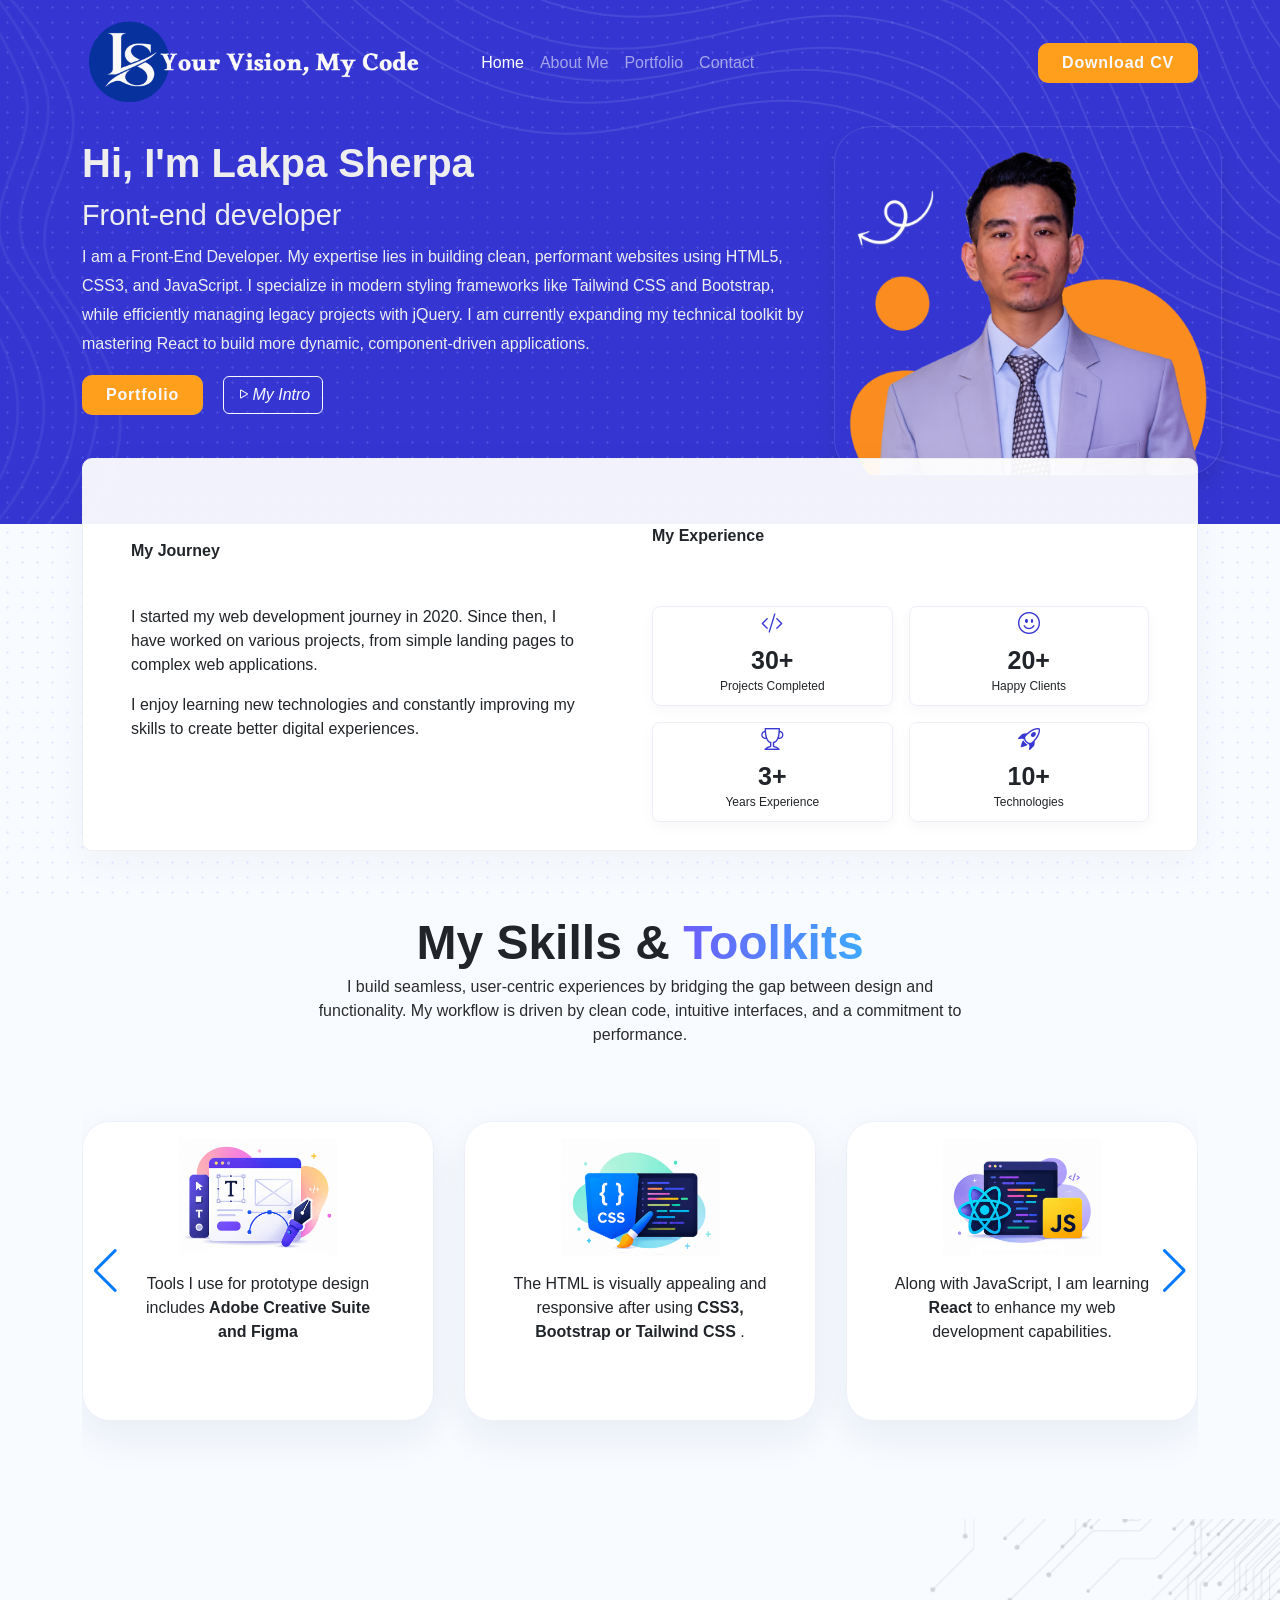
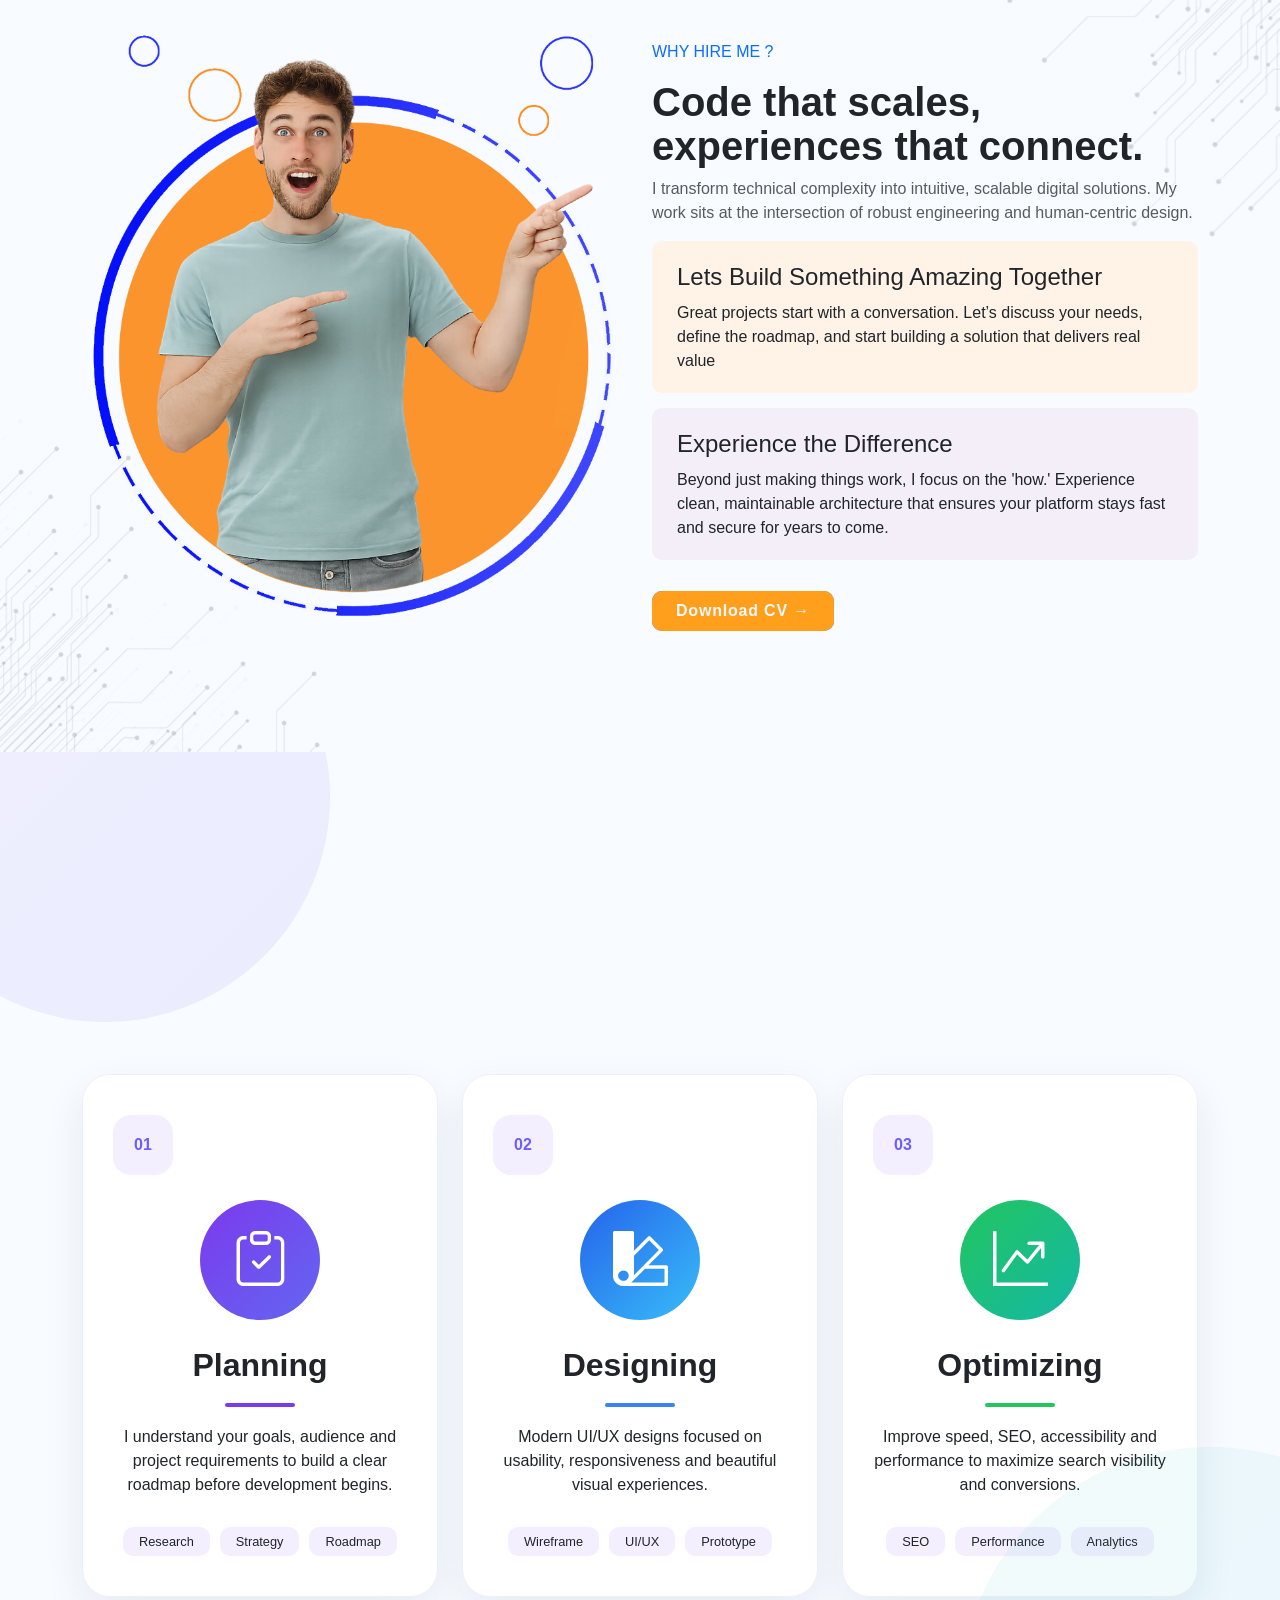
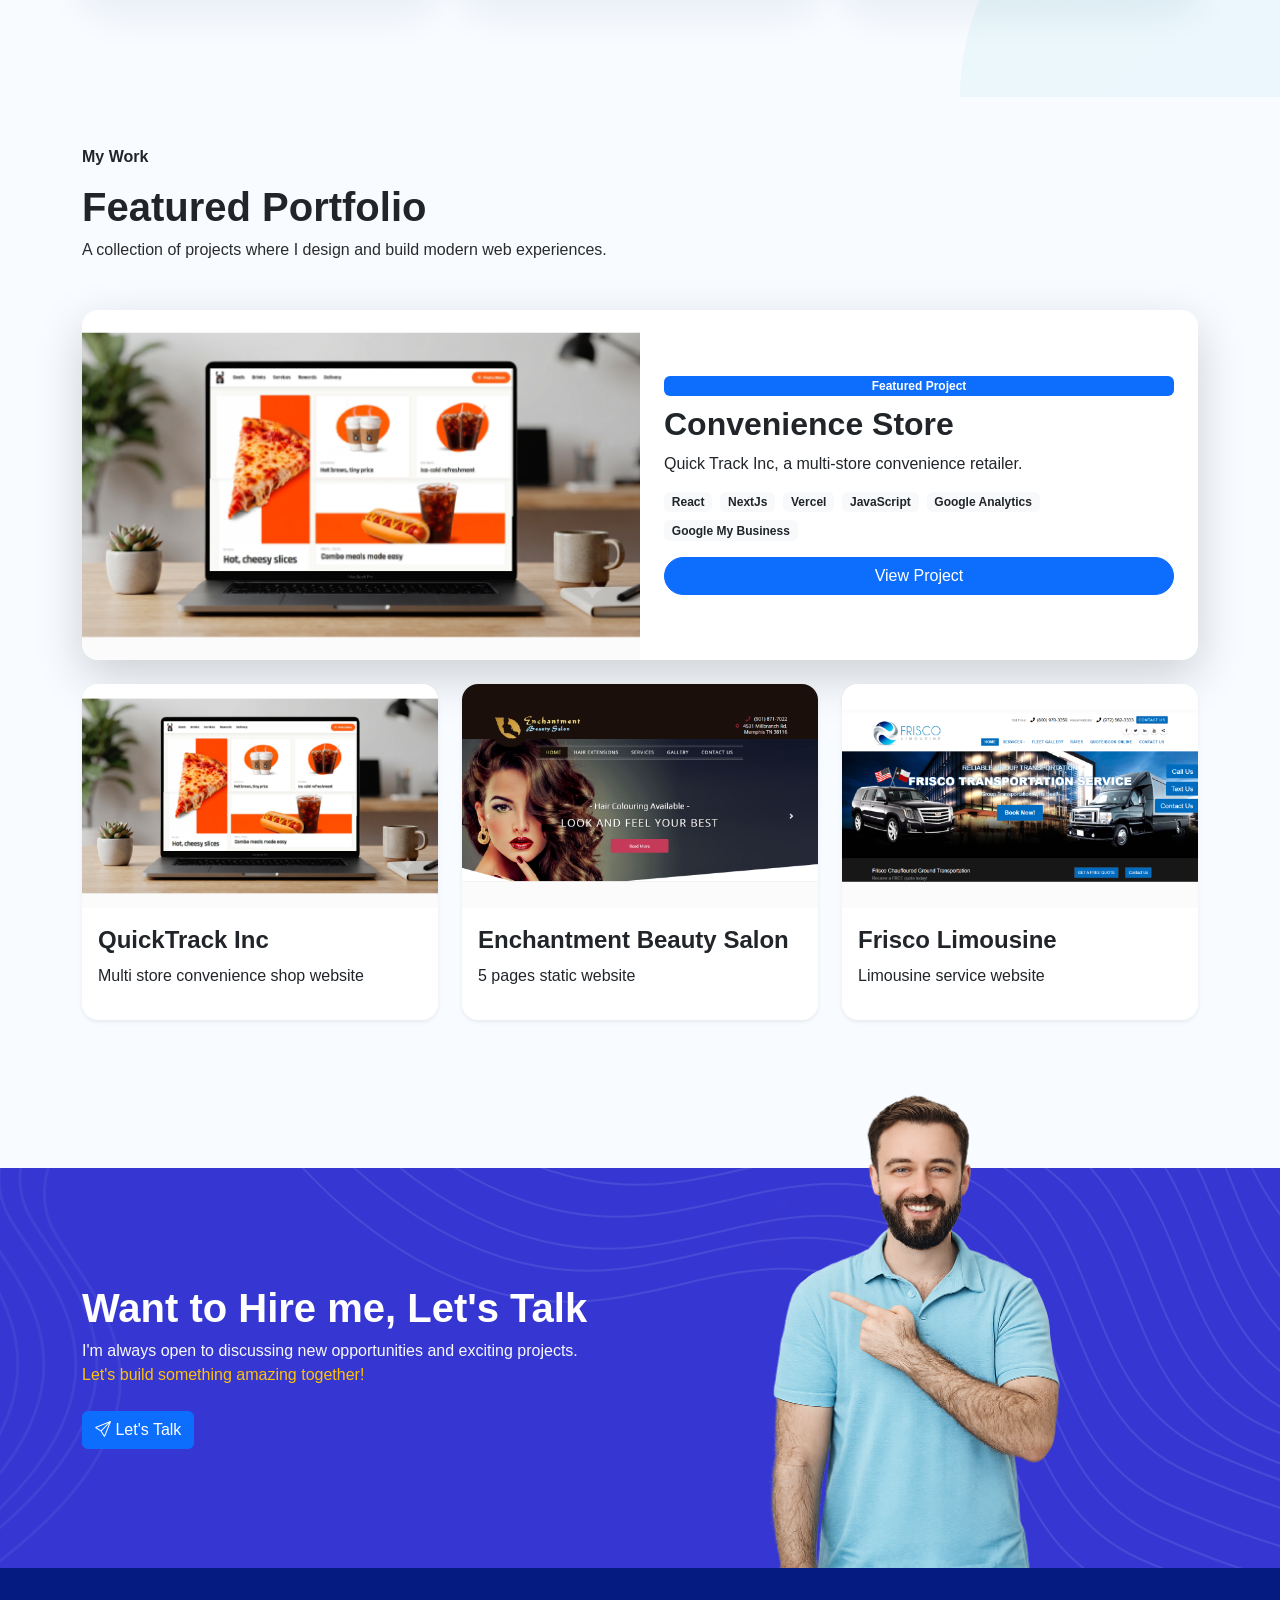
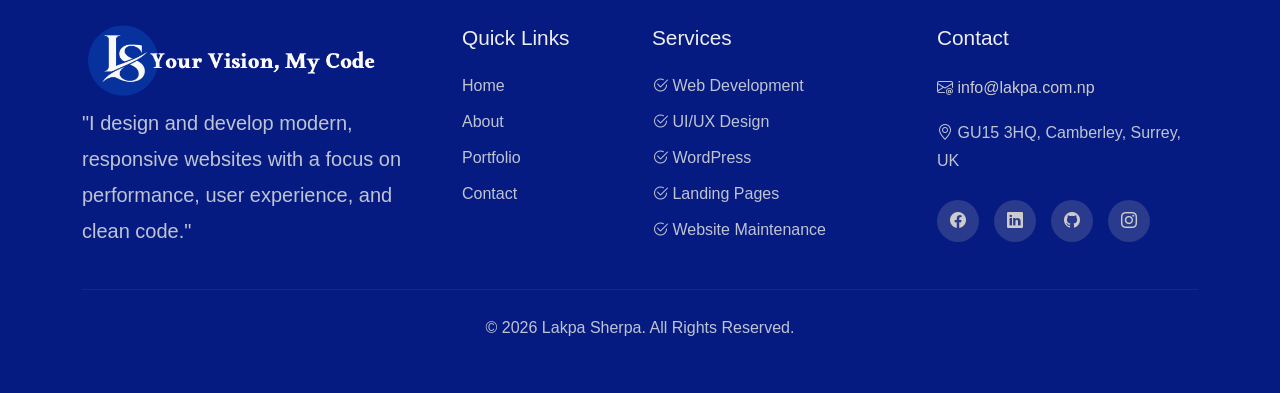
<file: index.html>
<!doctype html>
<html lang="en">

<head>
  <meta charset="utf-8">
  <meta name="viewport" content="width=device-width, initial-scale=1">
  <title>Lakpa Sherpa | Home page</title>
  <meta name="description"
    content="Lakpa Sherpa, a Full Stack Developer specializing in React, Node.js, and modern web applications. View projects, skills, and contact information.">
  <meta name="keywords"
    content="Lakpa Sherpa, portfolio, web developer, front-end developer, React, JavaScript, wordpress, UI/UX design">
  <meta name="author" content="Lakpa Sherpa">
  <meta name="robots" content="index, follow">
  <link rel="canonical" href="https://lakpa.com.np/">

  <!-- Open Graph -->
  <meta property="og:type" content="website">
  <meta property="og:title" content="Lakpa Sherpa | Full Stack Developer">
  <meta property="og:description" content="Explore my portfolio, projects, and technical skills.">
  <meta property="og:image" content="https://lakpa.com.np/preview.png">
  <meta property="og:url" content="https://lakpa.com.np">

  <!-- Twitter -->
  <meta name="twitter:card" content="summary_large_image">
  <meta name="twitter:title" content="Lakpa Sherpa | Full Stack Developer">
  <meta name="twitter:description" content="Explore my portfolio and projects.">
  <meta name="twitter:image" content="https://lakpa.com.np/preview.png">

  <!-- Favicons -->
  <link rel="apple-touch-icon" sizes="180x180" href="assets/images/favicons/apple-touch-icon.png">
  <link rel="icon" type="image/png" sizes="32x32" href="assets/images/favicons/favicon-32x32.png">
  <link rel="icon" type="image/png" sizes="16x16" href="assets/images/favicons/favicon-16x16.png">
  <link rel="manifest" href="assets/images/favicons/site.webmanifest">

  <link href="assets/bootstrap-5.3.8/css/bootstrap.min.css" rel="stylesheet">
  <!-- Bootstrap Icons CDN -->
  <link rel="stylesheet" href="https://cdn.jsdelivr.net/npm/bootstrap-icons@1.11.1/font/bootstrap-icons.css">
  <!-- Swiper CDN -->
  <link rel="stylesheet" href="https://cdn.jsdelivr.net/npm/swiper@11/swiper-bundle.min.css">
  <!-- Adding custom CSS file for styling -->
  <link rel="stylesheet" href="assets/css/style.css">






</head>

<body>
  <!-- PRELOADER -->
  <div id="preloader">
    <div class="loader-content">

      <!-- Preloader Image -->
      <img src="assets/images/lakpa-logo.png" alt="Loading..." id="loader-image"
        onerror="this.style.display='none'; document.getElementById('loader-text').style.display='block';">

      <!-- Text fallback -->
      <div id="loader-text">
        <span>Loading</span><span class="dots">...</span>
      </div>

      <!-- Progress indicator -->
      <div class="loader-bar">
        <div class="loader-progress"></div>
      </div>

      <!-- Error message -->
      <div id="loader-error">
        <p>Having trouble loading the website.</p>
        <button onclick="location.reload()">Try Again</button>
      </div>

    </div>
  </div>

  <!-- preloader code ends here -->

  <!-- Scroll to top button  -->
   <button id="backToTop" aria-label="Back to top"> ↑ </button>

  <!-- Header Section -->
  <header>
    <!-- Grid texture -->
    <div class="grid-dots dots-left"></div>
    <div class="grid-dots dots-right"></div>
    <div class="hero-texture">
      <div class="position-absolute top-0 end-0">
        <img src="assets/images/textures/hero_right_top_curveline.png" class="img-texture" alt="Background Image">
      </div>
      <div class="position-absolute left-0">
        <img src="assets/images/textures/left_bottom_curveline.png" class="img-texture" alt="Background Image">
      </div>
    </div>

    <!-- Adding bootstrap Navbar -->
    <nav class="container navbar navbar-expand-lg navbar-dark" id="nav">
      <div class="container-fluid">
        <a class="navbar-brand" href="#">
          <img src="assets/images/lakpa-logo.png" alt="Lakpa Sherpa Logo" class="logo">
        </a>
        <button class="navbar-toggler" type="button" data-bs-toggle="collapse" data-bs-target="#navbarSupportedContent"
          aria-controls="navbarSupportedContent" aria-expanded="false" aria-label="Toggle navigation">
          <span class="navbar-toggler-icon"></span>
        </button>
        <div class="collapse navbar-collapse" id="navbarSupportedContent">
          <ul class="navbar-nav me-auto mb-2 mb-lg-0">
            <li class="nav-item">
              <a class="nav-link active" aria-current="page" href="#">Home</a>
            </li>
            <li class="nav-item">
              <a class="nav-link" href="#about">About Me</a>
            </li>
            <li class="nav-item">
              <a class="nav-link" href="#portfolio">Portfolio</a>
            </li>
            <li class="nav-item">
              <a class="nav-link" href="#contact">Contact</a>
            </li>
          </ul>
          <span class="d-flex">
            <button class="btn btn-custom" 
            data-bs-toggle="modal" 
            data-bs-target="#cvModal">
            <span>Download CV</span></button>
          </span>
        </div>
      </div>
    </nav>

    <!-- CV Modal -->
<div
  class="modal fade"
  id="cvModal"
  tabindex="-1"
  aria-labelledby="cvModalLabel"
  aria-hidden="true"
>
  <div class="modal-dialog modal-dialog-centered">
    <div class="modal-content">

      <div class="modal-header">
        <h5 class="modal-title" id="cvModalLabel">
          Download My CV
        </h5>

        <button
          type="button"
          class="btn-close"
          data-bs-dismiss="modal"
          aria-label="Close"
        ></button>
      </div>

      <div class="modal-body text-center">
        <p>
          To request a CV please send me an email.
        </p>

        <a
          href="mailto:lakpa243@gmail.com"
          class="btn btn-primary"
        >
          <i class="bi bi-envelope"></i>
          Request CV
        </a>
      </div>

    </div>
  </div>
</div>

<!-- CV Modal code ends here -->

    <!-- Hero section Bio Banner -->

    <div class="container hero-section pb-5">
      <div class="row align-items-center g-5">
        <div class="col-md-8 pb-5 order-2 order-lg-1 reveal">
          <h1 class="display-4 fw-bold lakpa-intro">Hi, I'm Lakpa Sherpa <br><span> Front-end
              developer</span> </h1>
          <p class="lead lakpa-bio">I am a Front-End Developer. My expertise lies in building clean, performant websites
            using
            HTML5, CSS3, and JavaScript. I specialize in modern styling frameworks like Tailwind CSS and Bootstrap,
            while efficiently managing legacy projects with jQuery. I am currently expanding my technical toolkit by
            mastering React to build more dynamic, component-driven applications. </p>
          <a href="#portfolio" class="btn btn-custom btn-md"><span>Portfolio</span></a>
          <a href="#" class="btn btn-outline-light btn-md ms-3 ms-md-3">
            <i class="bi bi-play" 
            data-bs-toggle="modal"
            data-bs-target="#videoModal" >My Intro</i> </a>
        </div>
        <div class="col-md-4 text-center pb-5 lakpa-image clearfix order-1 order-lg-2 reveal delay-1">
          <img src="assets/images/lakpa.png" class="img-fluid float-end"
            alt="Lakpa Sherpa, London based Front-end Developer">
        </div>
      </div>
    </div>
  </header>

  <!-- Intro Video Modal -->
<div
  class="modal fade"
  id="videoModal"
  tabindex="-1"
  aria-labelledby="videoModalLabel"
  aria-hidden="true"
>
  <div class="modal-dialog modal-lg modal-dialog-centered">
    <div class="modal-content">
      
      <div class="modal-header">
        <h5 class="modal-title" id="videoModalLabel">Coming soon ...</h5>
        <button
          type="button"
          class="btn-close"
          data-bs-dismiss="modal"
          aria-label="Close"
        ></button>
      </div>

      <div class="modal-body p-0">
        <video id="introVideo" class="w-100" controls>
          <!-- <source src="https://www.youtube.com/watch?v=ZY7IikY6EvE" type="video/mp4"> -->
          Your browser does not support the video tag.
        </video>
      </div>

    </div>
  </div>
</div>

<!-- Intro Video Modal code ends here -->

  <main>
    <!-- About me section -->
    <section class="container overview-section" id="about">
      <div class="overview-panel reveal">
        <div class="row g-4 align-items-center">
          <div class="col-lg-6 journey pe-lg-5">
            <h2 class="section-title">My Journey</h2>
            <p>I started my web development journey in 2020. Since then, I have worked on various projects, from simple
              landing pages to complex web applications.</p>
            <p>I enjoy learning new technologies and constantly improving my skills to create better digital
              experiences.</p>

          </div>
          <div class="col-lg-6 border-start-lg experience-summary">
            <h2 class="section-title">My Experience</h2>
            <div class="row g-3 mt-1">
              <div class="col-6">
                <div class="metric"><i class="bi bi-code-slash"></i><b>30+</b><span>Projects Completed</span></div>
              </div>
              <div class="col-6">
                <div class="metric"><i class="bi bi-emoji-smile"></i><b>20+</b><span>Happy Clients</span></div>
              </div>
              <div class="col-6">
                <div class="metric"><i class="bi bi-trophy"></i><b>3+</b><span>Years Experience</span></div>
              </div>
              <div class="col-6">
                <div class="metric"><i class="bi bi-rocket-takeoff"></i><b>10+</b><span>Technologies</span></div>
              </div>
            </div>
          </div>
        </div>
      </div>
    </section>
    <!-- Skills Section -->
    <section class="skills py-5">
      <div class="container">
        <div class="skills-title text-center mb-4 reveal">
          <h2 class="fw-bold title">My Skills & <span>Toolkits</span></h2>
          <p class="description">I build seamless, user-centric experiences by bridging the gap between design and
            functionality. My workflow
            is driven by clean code, intuitive interfaces, and a commitment to performance.</p>
        </div>
        <div class="swiper mySwiper reveal delay-1">
          <div class="swiper-wrapper">
            <div class="swiper-slide">
              <div class="skills-card p-3">
                <img src="assets/images/icons/design_tools.png" alt="Design Tools">
                <p>Tools I use for prototype design includes <strong>Adobe Creative Suite and Figma</strong></p>
              </div>
            </div>
            <div class="swiper-slide">
              <div class="skills-card p-3">
                <img src="assets/images/icons/CSS-tools.png" alt="Design Tools">
                <p>The HTML is visually appealing and responsive after using <strong>CSS3, Bootstrap or Tailwind CSS
                  </strong>.</p>
              </div>
            </div>
            <div class="swiper-slide">
              <div class="skills-card p-3">
                <img src="assets/images/icons/programming-tools.png" alt="Design Tools">
                <p>Along with JavaScript, I am learning <strong>React</strong> to enhance my web development
                  capabilities.
                </p>
              </div>
            </div>
            <div class="swiper-slide">
              <div class="skills-card p-3">
                <img src="assets/images/icons/seo-tools.png" alt="Design Tools">
                <p>To track and optimize your website's performance, I utilize <strong>Google Analytics and Search
                    Console</strong>.</p>
              </div>
            </div>
          </div>
          <div class="swiper-button-next"></div>
          <div class="swiper-button-prev"></div>
        </div>

      </div>
    </section>

    <!-- About Me Section -->
    <section class="why-me-section">
      <div class="container">
        <div class="row align-items-center">
          <!-- Left Column: Image -->
          <div class="col-md-6 text-center reveal delay-1">
            <div class="img-wrapper">
              <div class="img-circle">
                <!-- Replace with your generated image -->
                <img src="assets/images/about-me-portrate-left.png" alt="Developer" class="img-fluid">
              </div>
            </div>
          </div>

          <!-- Right Column: Content -->
          <div class="col-md-6 reveal">
            <p class="text-primary text-uppercase">Why Hire Me ?</p>
            <h3 class="sub-heading display-4">Code that scales, <br> experiences that connect.</h3>
            <p class="text-muted">I transform technical complexity into intuitive, scalable digital solutions.
              My work sits at the intersection of robust engineering and human-centric design.</p>

            <div class="info-card card-orange">
              <h4>Lets Build Something Amazing Together</h4>
              <p class="mb-0">Great projects start with a conversation. Let’s discuss your needs, define the roadmap,
                and
                start building a solution that delivers real value</p>
            </div>

            <div class="info-card card-purple">
              <h4>Experience the Difference</h4>
              <p class="mb-0">Beyond just making things work, I focus on the 'how.' Experience clean, maintainable
                architecture that ensures your platform stays fast and secure for years to come.</p>
            </div>

            <button class="btn btn-custom mt-3" data-bs-toggle="modal" 
            data-bs-target="#cvModal">
            <span>Download CV →</span></button>
          </div>
        </div>
      </div>
    </section>

    <!-- Working Process Section -->
    <section class="process-section">

      <div class="container">

        <div class="text-center mb-5 reveal">

          <div class="subtitle">
            HOW I WORK
          </div>

          <h2 class="title mt-4">
            My Working <span>Process</span>
          </h2>

          <p class="description mt-3">
            A simple, clear and effective process to deliver beautiful,
            high-performing websites that help your business grow.
          </p>

        </div>

        <div class="row g-4 reveal delay-1">

          <!-- Planning -->

          <div class="col-lg-4">

            <div class="process-card text-center">

              <div class="step-number">
                01
              </div>

              <div class="icon-circle bg-purple">
                <i class="bi bi-clipboard-check"></i>
              </div>

              <h3>Planning</h3>

              <div class="line line-purple"></div>

              <p>
                I understand your goals, audience and project requirements to build
                a clear roadmap before development begins.
              </p>

              <div class="tags">
                <span>Research</span>
                <span>Strategy</span>
                <span>Roadmap</span>
              </div>

            </div>

          </div>

          <!-- Designing -->

          <div class="col-lg-4">

            <div class="process-card text-center">

              <div class="step-number">
                02
              </div>

              <div class="icon-circle bg-blue">
                <i class="bi bi-palette2"></i>
              </div>

              <h3>Designing</h3>

              <div class="line line-blue"></div>

              <p>
                Modern UI/UX designs focused on usability, responsiveness and
                beautiful visual experiences.
              </p>

              <div class="tags">
                <span>Wireframe</span>
                <span>UI/UX</span>
                <span>Prototype</span>
              </div>

            </div>

          </div>

          <!-- Optimizing -->

          <div class="col-lg-4">

            <div class="process-card text-center">

              <div class="step-number">
                03
              </div>

              <div class="icon-circle bg-green">
                <i class="bi bi-graph-up-arrow"></i>
              </div>

              <h3>Optimizing</h3>

              <div class="line line-green"></div>

              <p>
                Improve speed, SEO, accessibility and performance to maximize
                search visibility and conversions.
              </p>

              <div class="tags">
                <span>SEO</span>
                <span>Performance</span>
                <span>Analytics</span>
              </div>

            </div>

          </div>

        </div>

      </div>

    </section>

    <!-- Portfolio Section -->

    <section class="portfolio-section py-5" id="portfolio">

      <div class="container">

        <!-- Header -->
        <div class="row align-items-end mb-5 reveal">

          <div class="col-md-7 portfolio-featured" data-aos="fade-up">
            <p class="fw-semibold">My Work</p>
            <h2 class="sub-heading">Featured Portfolio</h2>
            <p class="description">
              A collection of projects where I design and build modern web experiences.
            </p>
          </div>


          <!-- All Project / I shall update this when I add more projects to showcase -->

          <!-- <div class="col-md-5 text-md-end" data-aos="fade-up" data-aos-delay="100">
          <a href="#portfolio" class="btn btn-outline-primary rounded-pill px-4">
            View All Projects
          </a>
        </div> -->

        </div>

        <!-- Featured Project -->
        <div class="row mb-4 reveal delay-1">
          <div class="col-12">
            <div class="featured-project shadow-lg rounded-4 overflow-hidden">

              <div class="row g-0">

                <div class="col-md-6">
                  <img id="featured-img" src="assets/images/portfolio/quicktrackinc.png"
                    class="img-fluid h-100 object-fit-cover" alt="Featured Project Image">
                </div>

                <div class="col-md-6 p-4 d-flex flex-column justify-content-center">

                  <span class="badge bg-primary mb-2 w-fit" id="featured-tag">
                    Featured Project
                  </span>

                  <h3 class="fw-bold" id="featured-title">
                    Convenience Store
                  </h3>

                  <p id="featured-desc">
                    Quick Track Inc, a multi-store convenience retailer.
                  </p>

                  <div class="d-flex gap-2 flex-wrap mb-3" id="featured-tech">
                    <span class="badge bg-light text-dark">React</span>
                    <span class="badge bg-light text-dark">NextJs</span>
                    <span class="badge bg-light text-dark">Vercel</span>
                    <span class="badge bg-light text-dark">JavaScript</span>
                    <span class="badge bg-light text-dark">Google Analytics</span>
                    <span class="badge bg-light text-dark">Google My Business</span>
                  </div>

                  <a href="https://quicktrackinc.com/" target="_blank" rel="nofollow sponsored"
                    class="btn btn-primary rounded-pill px-4" id="featured-link">
                    View Project
                  </a>

                </div>

              </div>

            </div>
          </div>
        </div>

        <!-- Featured Filter cards -->
        <div class="row g-4">

          <div class="col-md-4">
            <div class="project-card shadow-sm rounded-4 overflow-hidden cursor-pointer" onclick="setFeatured(this)"
              data-title="QuickTrack Inc" data-desc="Website for a Convenience Store company."
              data-img="assets/images/portfolio/quicktrackinc.png" data-link="https://quicktrackinc.com/"
              data-tech="React, NextJs, JavaScript, Vercel, Google Analytics, Google My Business">

              <img src="assets/images/portfolio/quicktrackinc.png" class="img-fluid" alt="QuickTrack Inc">
              <div class="p-3">
                <h4 class="fw-bold">QuickTrack Inc</h4>
                <p>Multi store convenience shop website</p>
              </div>

            </div>
          </div>

          <div class="col-md-4">
            <div class="project-card shadow-sm rounded-4 overflow-hidden cursor-pointer" onclick="setFeatured(this)"
              data-title="Enchantment Beauty Salon" data-desc="5 pages static website for a beauty salon."
              data-img="assets/images/portfolio/enchantmentbeautysalon.png"
              data-link="https://www.enchantmentbeautysalon.com/" data-tech="Bootstrap, JS, JQuery">

              <img src="assets/images/portfolio/enchantmentbeautysalon.png" class="img-fluid"
                alt="Enchantment Beauty Salon">
              <div class="p-3">
                <h4 class="fw-bold">Enchantment Beauty Salon</h4>
                <p>5 pages static website</p>
              </div>

            </div>
          </div>

          <div class="col-md-4">
            <div class="project-card shadow-sm rounded-4 overflow-hidden cursor-pointer" onclick="setFeatured(this)"
              data-title="Frisco Limousine"
              data-desc="A website for a limousine service company with booking and tracking features."
              data-img="assets/images/portfolio/friscolimousine.png" data-link="https://friscolimousine.com/"
              data-tech="Bootstrap, JS, Jquery, Google Analytics">

              <img src="assets/images/portfolio/friscolimousine.png" class="img-fluid" alt="Frisco Limousine">
              <div class="p-3">
                <h4 class="fw-bold">Frisco Limousine</h4>
                <p>Limousine service website</p>
              </div>

            </div>
          </div>
        </div>

      </div>

    </section>


    <!-- Hire me Section -->
    <section class="hire-me">
      <div class="container">
        <div class="row align-items-center">

          <!-- Left Content -->
          <div class="col-lg-6 reveal">

            <h2 class="sub-heading text-white">
              Want to Hire me,
              Let's Talk
            </h2>

            <p class="text-light mb-4">
              I'm always open to discussing new opportunities and exciting projects.<br>
              <span class="text-warning"> Let's build something amazing together! </span>
            </p>

            <span><a href="mailto:lakpa243@gmail.com" class="btn btn-primary"><i class="bi bi-send"></i> Let's
                Talk</a></span>


          </div>

          <!-- Right Image large device -->
          <div class="col-lg-6 text-center large-device reveal delay-1">
            <img src="assets/images/hire-lakpa.png" class="img-fluid" alt="Hire Lakpa">
          </div>
          <!-- Right Image small device -->
          <div class="col-lg-6 text-center small-device reveal delay-1">
            <img src="assets/images/smalldevice-hire-lakpa.png" class="img-fluid " alt="Hire Lakpa">
          </div>

        </div>
      </div>
    </section>

  </main>

  <!-- Footer Section -->
  <footer class="footer">
    <div class="container">
      <div class="row">

        <!-- About -->
        <div class="col-lg-4 footer-about">
          <img src="assets/images/lakpa-logo.png" class="footer-logo" title="Lakpa's Logo" alt="Lakpa's Logo">
          <blockquote class="blockquote">
            <p>"I design and develop modern, responsive websites with a focus
              on performance, user experience, and clean code."</p>
          </blockquote>
        </div>

        <!-- Quick Links -->
        <div class="col-lg-2 col-md-6">
          <h3 class="footer-subtitle mb-3">Quick Links</h3>
          <ul class="list-unstyled footer-links">
            <li><a href="#nav">Home</a></li>
            <li><a href="#about">About</a></li>
            <li><a href="#portfolio">Portfolio</a></li>
            <li><a href="#contact">Contact</a></li>
          </ul>
        </div>

        <!-- Services -->
        <div class="col-lg-3 col-md-6">
          <h3 class="footer-subtitle mb-3">Services</h3>

          <ul class="list-unstyled footer-links">
            <li><i class="bi bi-check2-circle"></i> Web Development</li>
            <li><i class="bi bi-check2-circle"></i> UI/UX Design</li>
            <li><i class="bi bi-check2-circle"></i> WordPress</li>
            <li><i class="bi bi-check2-circle"></i> Landing Pages</li>
            <li><i class="bi bi-check2-circle"></i> Website Maintenance</li>
          </ul>
        </div>

        <!-- Contact -->
        <div class="col-lg-3" id="contact">
          <h3 class="footer-subtitle mb-3">Contact</h3>
          <p><i class="bi bi-envelope-at"></i> <a href="mailto:lakpa243@gmail.com">info@lakpa.com.np</a> </p>
          <p><i class="bi bi-geo-alt"></i> GU15 3HQ, Camberley, Surrey, UK</p>

          <div class="social-icons mt-4">
            <a href="https://www.facebook.com/LakpaIsSherpa/" aria-label="Facebook" target="_blank"><i
                class="bi bi-facebook"></i></a>
            <a href="https://www.linkedin.com/in/lakpaissherpa/" aria-label="LinkedIn" target="_blank"><i
                class="bi bi-linkedin"></i></a>
            <a href="https://github.com/lakpa243/" aria-label="GitHub" target="_blank"><i class="bi bi-github"></i></a>
            <a href="https://www.instagram.com/lakpaissherpa" aria-label="Instagram" target="_blank"><i
                class="bi bi-instagram"></i></a>
          </div>
        </div>

      </div>

      <hr class="my-4 border-secondary">

      <div class="text-center">
        <p class="mb-0">
          © <span id="year"></span> Lakpa Sherpa. All Rights Reserved.
        </p>
      </div>

    </div>
  </footer>


  <script src="assets/bootstrap-5.3.8/js/bootstrap.bundle.min.js"></script>
  <!-- Ai Script -->
  <script type="module" src="assets/js/reveal.js"></script>

  <!-- Scroll to top button script -->
  <script src="assets/js/scrollToTop.js"></script>

  <!-- Preloader script to handle the preloader -->
  <script src="assets/js/preloader.js"></script>

  <!-- Intro model Js -->
  <script src="assets/js/introModel.js"></script>

  <!-- Swiper JS for skill section-->
  <script src="https://cdn.jsdelivr.net/npm/swiper@11/swiper-bundle.min.js"></script>
  <script src="assets/js/skillsSlider.js"></script>

  <!-- Portfolio Section JS -->
  <script src="assets/js/portfolio.js"></script>
</body>

</html>
</file>
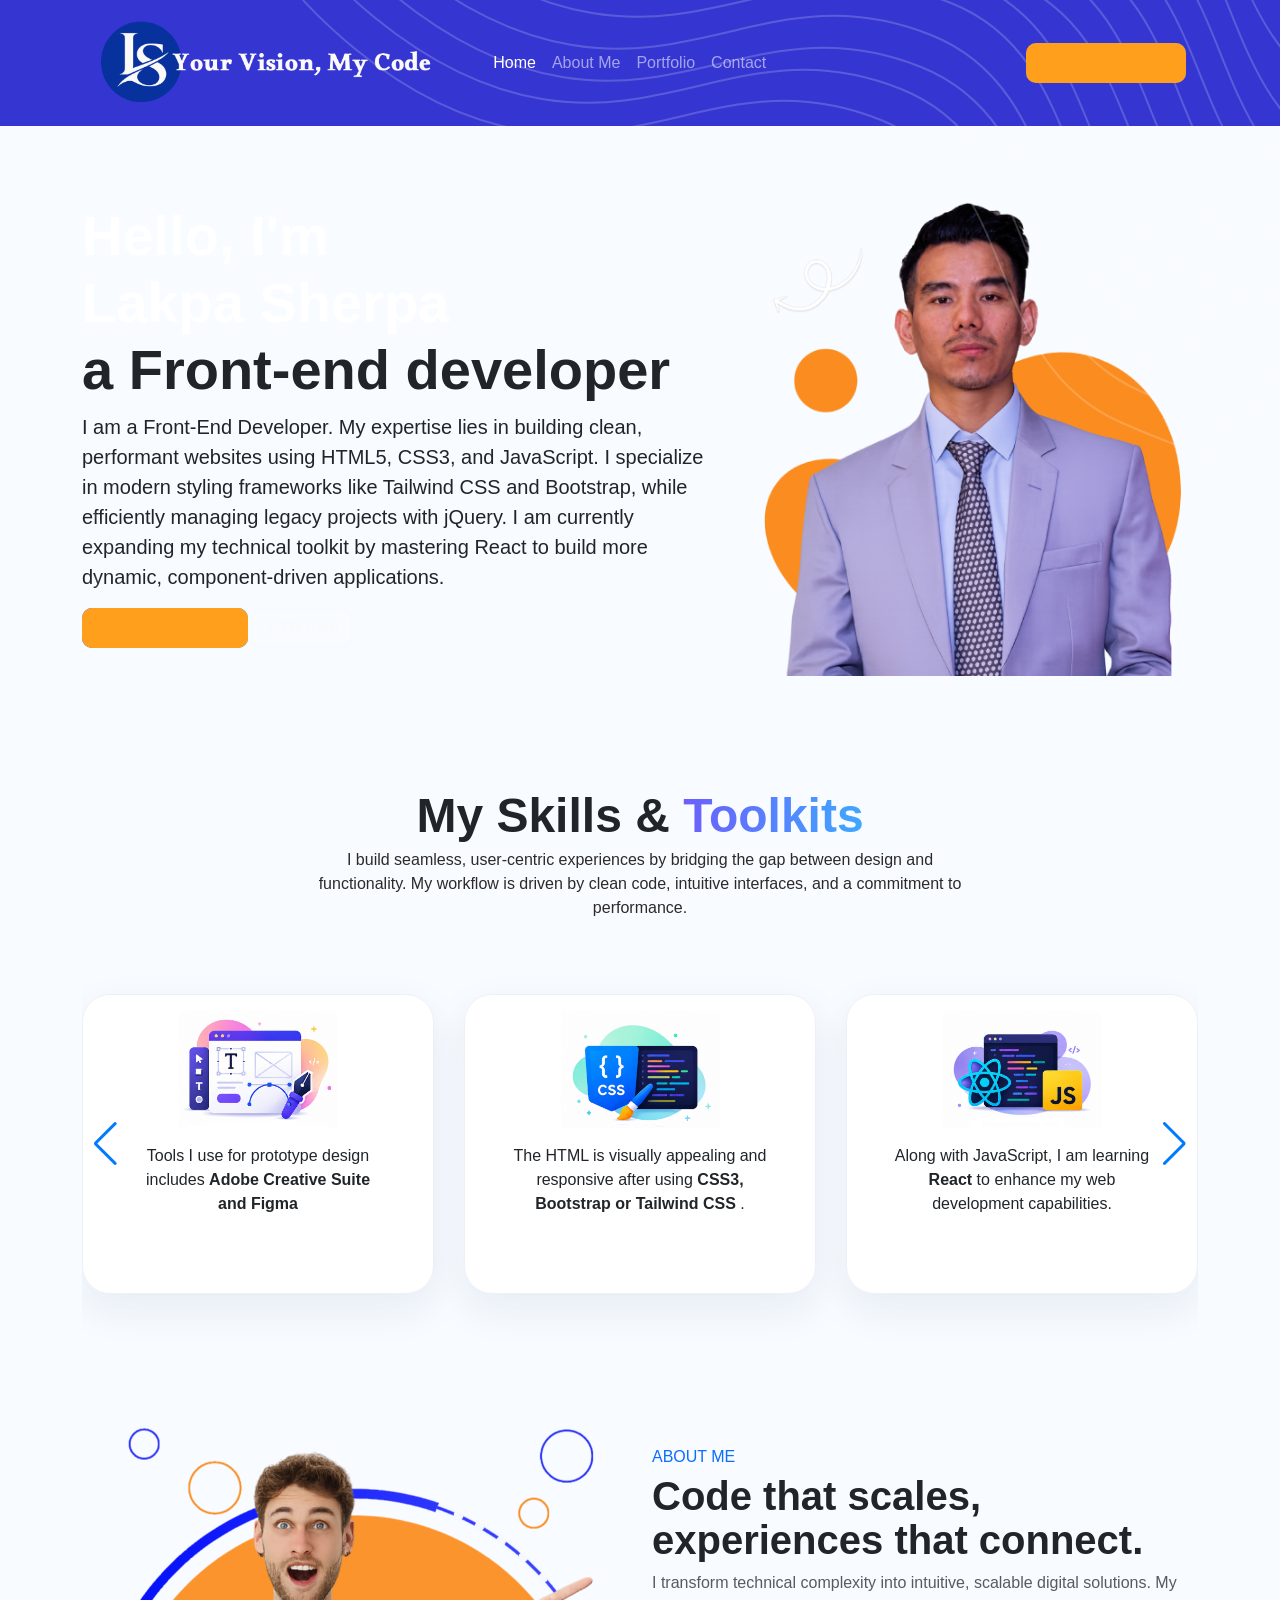
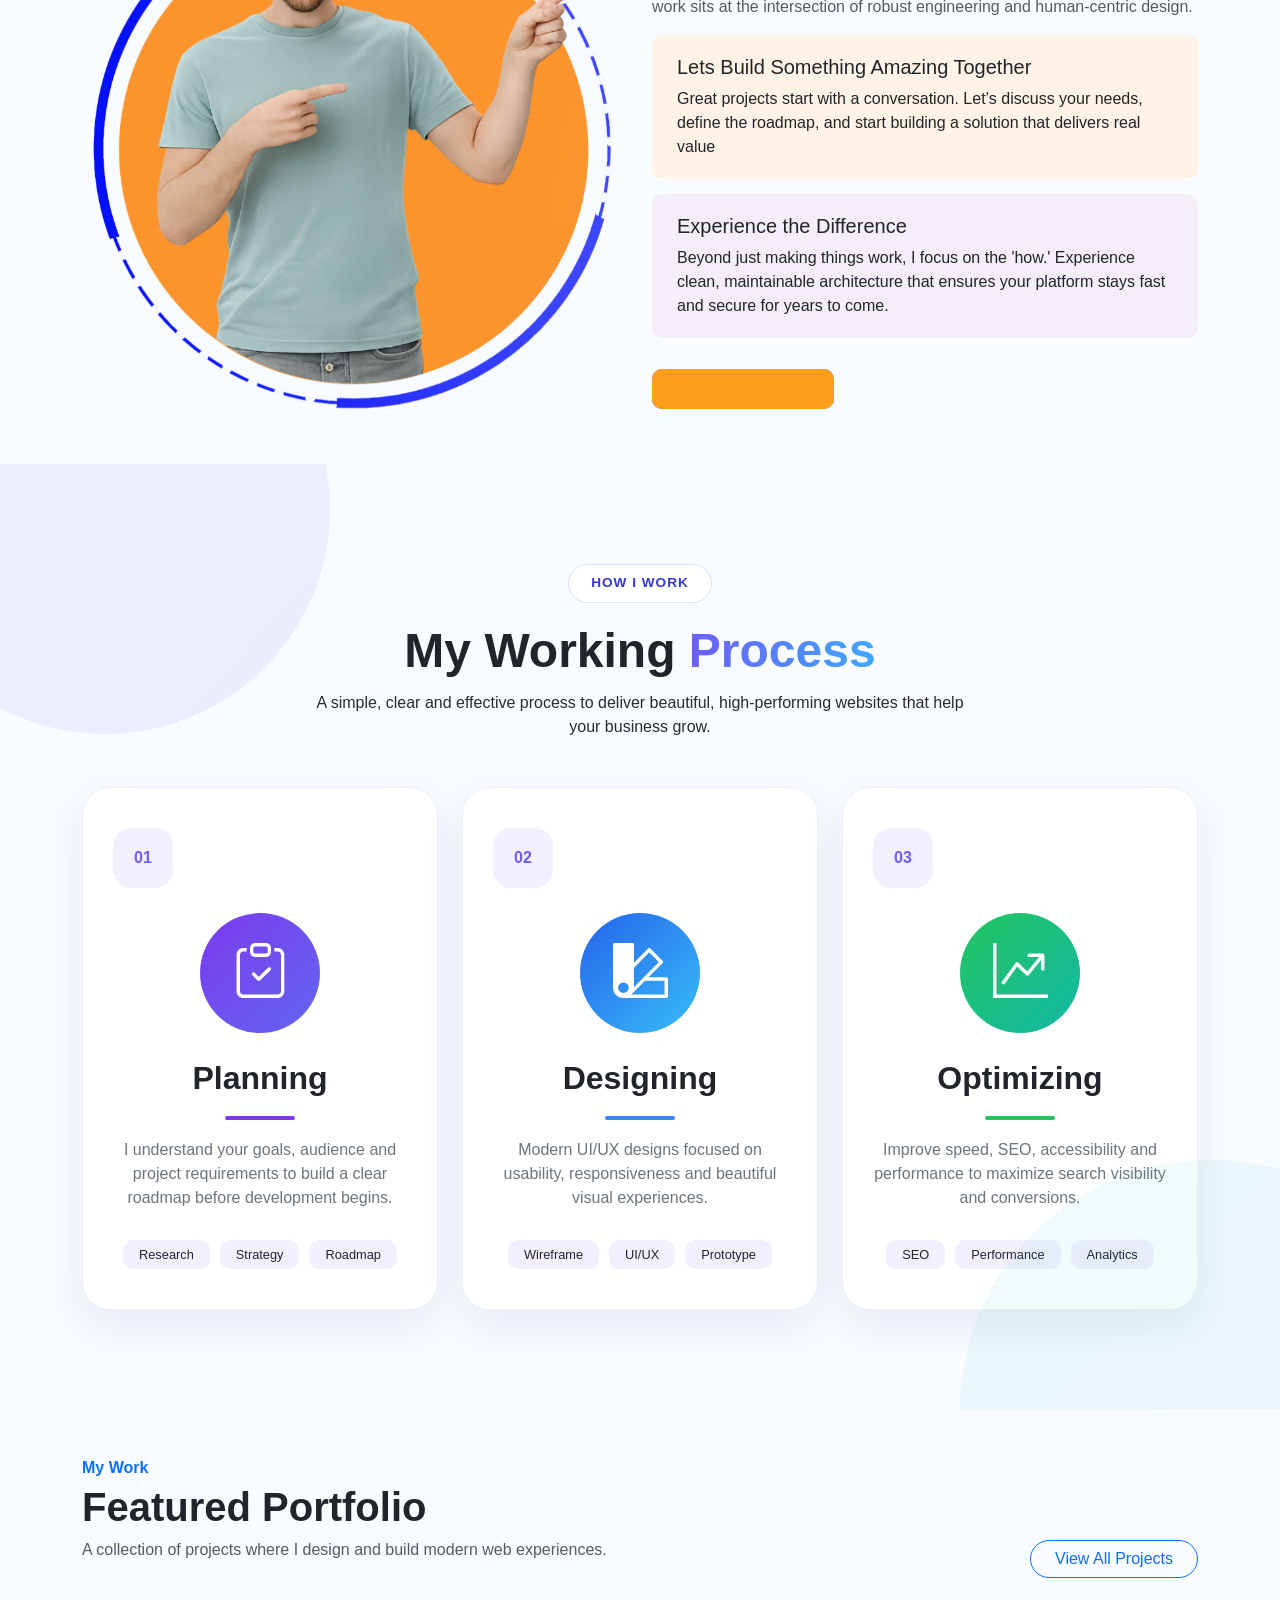
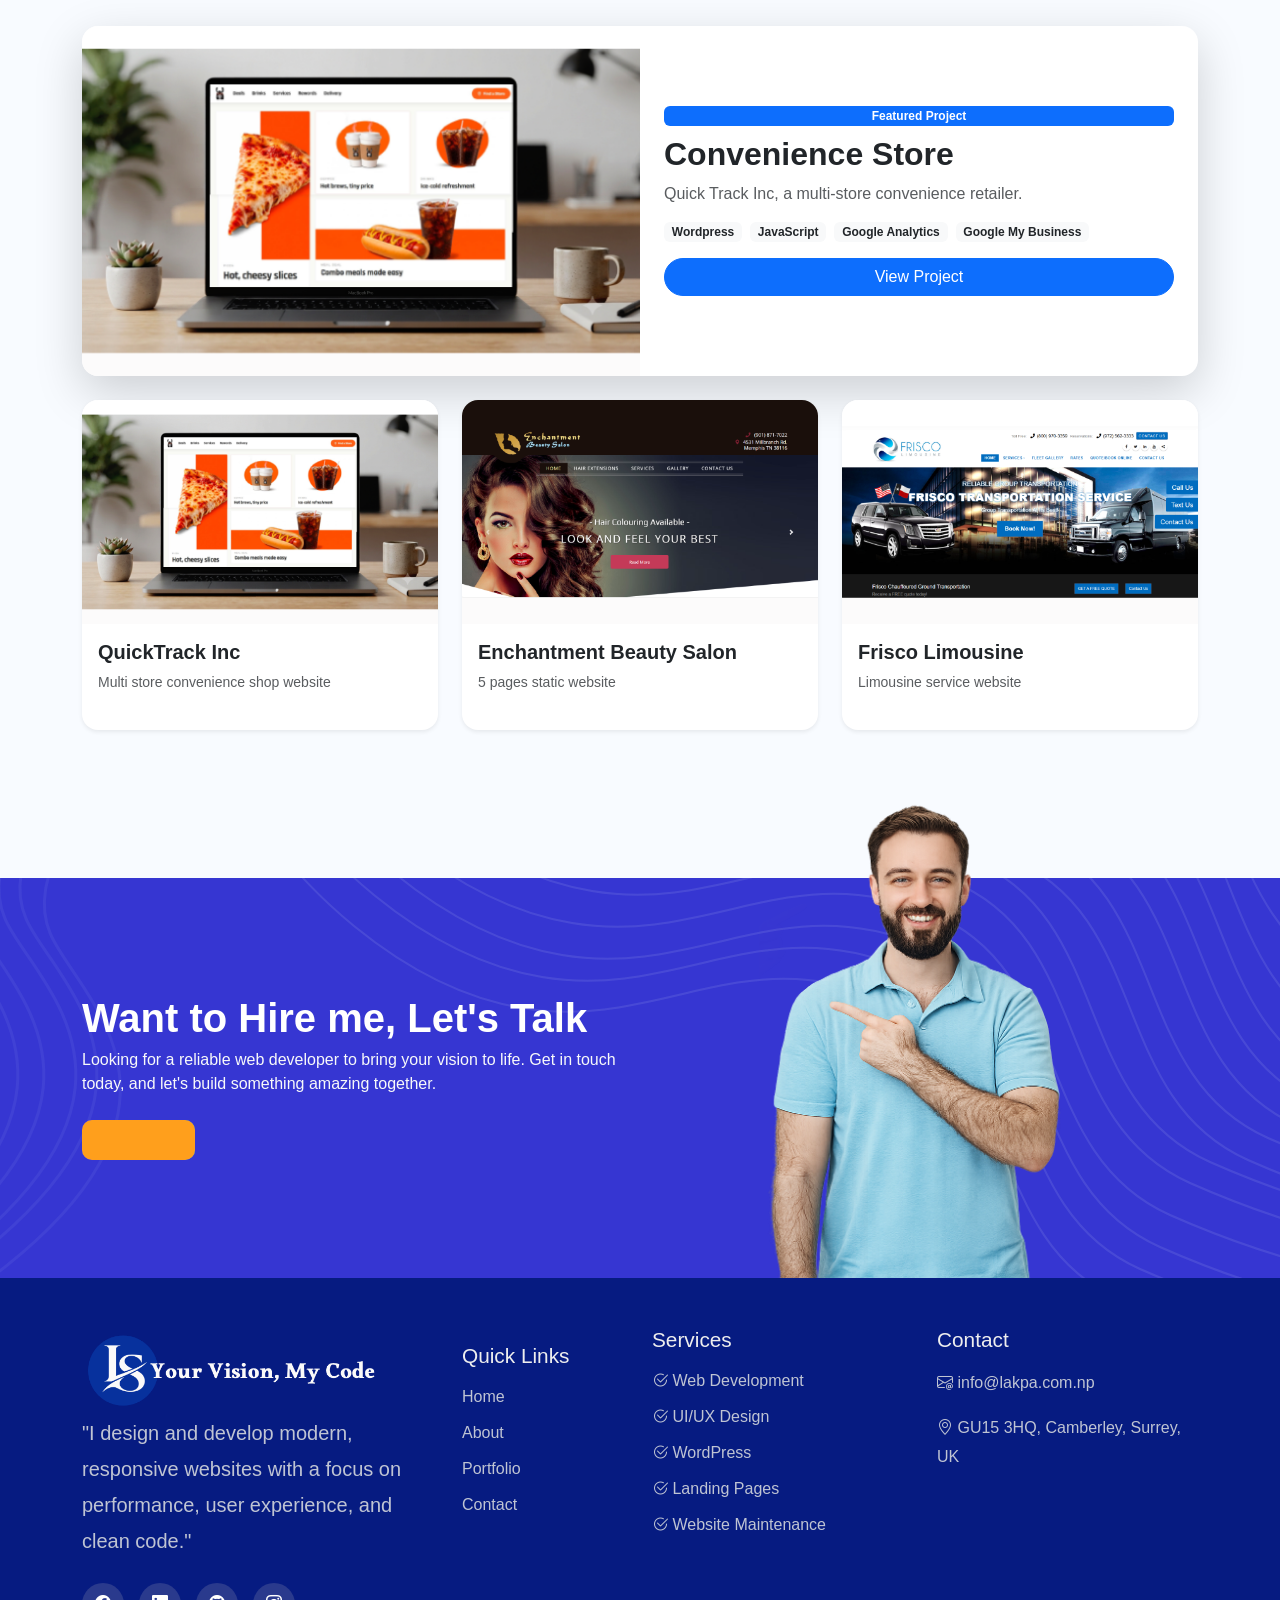
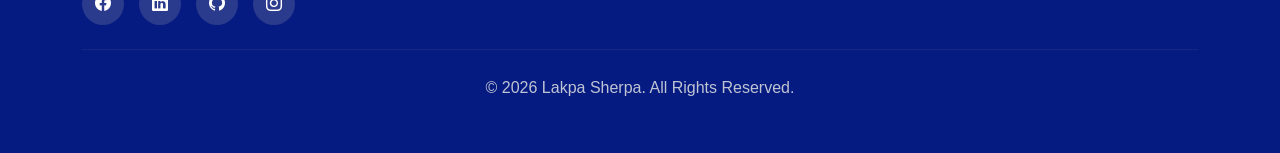
<file: pages/index.html>
<!doctype html>
<html lang="en">

<head>
  <meta charset="utf-8">
  <meta name="viewport" content="width=device-width, initial-scale=1">
  <title>Lakpa Sherpa | Home page</title>
  <link href="../assets/bootstrap-5.3.8/css/bootstrap.min.css" rel="stylesheet">
  <!-- Bootstrap Icons CDN -->
  <link rel="stylesheet" href="https://cdn.jsdelivr.net/npm/bootstrap-icons@1.11.1/font/bootstrap-icons.css">
  <!-- Swiper CDN -->
  <link rel="stylesheet" href="https://cdn.jsdelivr.net/npm/swiper@11/swiper-bundle.min.css" />
  <!-- Adding custom CSS file for styling -->
  <link rel="stylesheet" href="../assets/css/style.css">

  <!-- FavIcons -->
   <link rel="apple-touch-icon" sizes="180x180" href="../assets/images/favicons/apple-touch-icon.png">
  <link rel="icon" type="image/png" sizes="32x32" href="../assets/images/favicons/favicon-32x32.png">
  <link rel="icon" type="image/png" sizes="16x16" href="../assets/images/favicons/favicon-16x16.png">
  <link rel="manifest" href="../assets/images/favicons/site.webmanifest">
</head>

<body>
  <!-- Header Section -->
  <header>
    <div class="container">
      <!-- Adding bootstrap Navbar -->
      <nav class="navbar navbar-expand-lg navbar-dark">
        <div class="container-fluid">
          <a class="navbar-brand" href="#">
            <img src="../assets/images/lakpa-logo.png" alt="Lakpa Sherpa Logo" class="logo">
          </a>
          <button class="navbar-toggler" type="button" data-bs-toggle="collapse"
            data-bs-target="#navbarSupportedContent" aria-controls="navbarSupportedContent" aria-expanded="false"
            aria-label="Toggle navigation">
            <span class="navbar-toggler-icon"></span>
          </button>
          <div class="collapse navbar-collapse" id="navbarSupportedContent">
            <ul class="navbar-nav me-auto mb-2 mb-lg-0">
              <li class="nav-item">
                <a class="nav-link active" aria-current="page" href="#">Home</a>
              </li>
              <li class="nav-item">
                <a class="nav-link" href="#">About Me</a>
              </li>
              <li class="nav-item">
                <a class="nav-link" href="#">Portfolio</a>
              </li>
              <li class="nav-item">
                <a class="nav-link" href="#">Contact</a>
              </li>
            </ul>
            <span class="d-flex" role="search">
              <button class="btn btn-custom" type="submit">Download CV</button>
            </span>
          </div>
        </div>
      </nav>
    </div>
  </header>

  <!-- Hero section Bio Banner -->
  <section class="py-5 hero-section">
    <div class="hero-texture">
      <div class="position-absolute top-0 end-0">
        <img src="../assets/images/textures/hero_right_top_curveline.png" class="img-texture" alt="Background Image">
      </div>
      <div class="position-absolute left-0">
        <img src="../assets/images/textures/left_bottom_curveline.png" class="img-texture" alt="Background Image">
      </div>
    </div>
    <div class="container hero-content">
      <div class="row align-items-center">
        <div class="col-md-7">
          <h1 class="display-4 fw-bold"><span class="text-white">Hello, I'm <br>Lakpa Sherpa</span> <br>a Front-end
            developer</h1>
          <p class="lead lakpa-bio">I am a Front-End Developer. My expertise lies in building clean, performant websites
            using
            HTML5, CSS3, and JavaScript. I specialize in modern styling frameworks like Tailwind CSS and Bootstrap,
            while efficiently managing legacy projects with jQuery. I am currently expanding my technical toolkit by
            mastering React to build more dynamic, component-driven applications. </p>
          <a href="#" class="btn btn-custom btn-md">View Portfolio</a>
          <a href="#" class="btn btn-outline-light btn-md">
            <i class="bi bi-play">My Intro</i> </a>
        </div>
        <div class="col-md-5 text-center lakpa-image">
          <img src="../assets/images/lakpa.png" class="img-fluid rounded" alt="Hero image">
        </div>
      </div>
    </div>
  </section>

  <!-- Skills Section -->
  <section class="skills py-5">
    <div class="container">
      <div class="skills-title text-center mb-4">
        <h2 class="fw-bold title">My Skills & <span>Toolkits</span></h2>
        <p class="description">I build seamless, user-centric experiences by bridging the gap between design and
          functionality. My workflow
          is driven by clean code, intuitive interfaces, and a commitment to performance.</p>
      </div>
      <div class="swiper mySwiper">
        <div class="swiper-wrapper">
          <div class="swiper-slide">
            <div class="skills-card p-3">
              <img src="../assets/images/icons/design_tools.png" alt="Design Tools">
              <p>Tools I use for prototype design includes <strong>Adobe Creative Suite and Figma</strong></p>
            </div>
          </div>
          <div class="swiper-slide">
            <div class="skills-card p-3">
              <img src="../assets/images/icons/CSS-tools.png" alt="Design Tools">
              <p>The HTML is visually appealing and responsive after using <strong>CSS3, Bootstrap or Tailwind CSS
                </strong>.</p>
            </div>
          </div>
          <div class="swiper-slide">
            <div class="skills-card p-3">
              <img src="../assets/images/icons/programming-tools.png" alt="Design Tools">
              <p>Along with JavaScript, I am learning <strong>React</strong> to enhance my web development capabilities.
              </p>
            </div>
          </div>
          <div class="swiper-slide">
            <div class="skills-card p-3">
              <img src="../assets/images/icons/seo-tools.png" alt="Design Tools">
              <p>To track and optimize your website's performance, I utilize <strong>Google Analytics and Search
                  Console</strong>.</p>
            </div>
          </div>
        </div>
        <div class="swiper-button-next"></div>
        <div class="swiper-button-prev"></div>
      </div>

    </div>
  </section>

  <!-- About Me Section -->
  <section class="about-section">
    <div class="container">
      <div class="row align-items-center">
        <!-- Left Column: Image -->
        <div class="col-md-6 text-center">
          <div class="img-wrapper">
            <div class="img-circle">
              <!-- Replace with your generated image -->
              <img src="../assets/images/about-me-portrate-left.png" alt="Developer" class="img-fluid">
            </div>
          </div>
        </div>

        <!-- Right Column: Content -->
        <div class="col-md-6">
          <h6 class="text-primary text-uppercase">About Me</h6>
          <h1 class="sub-heading">Code that scales, <br> experiences that connect.</h1>
          <p class="text-muted">I transform technical complexity into intuitive, scalable digital solutions.
            My work sits at the intersection of robust engineering and human-centric design.</p>

          <div class="info-card card-orange">
            <h5>Lets Build Something Amazing Together</h5>
            <p class="mb-0">Great projects start with a conversation. Let’s discuss your needs, define the roadmap, and
              start building a solution that delivers real value</p>
          </div>

          <div class="info-card card-purple">
            <h5>Experience the Difference</h5>
            <p class="mb-0">Beyond just making things work, I focus on the 'how.' Experience clean, maintainable
              architecture that ensures your platform stays fast and secure for years to come.</p>
          </div>

          <button class="btn btn-custom mt-3">Download CV →</button>
        </div>
      </div>
    </div>
  </section>

  <!-- Working Process Section -->
  <section class="process-section">

    <div class="container">

      <div class="text-center mb-5">

        <div class="subtitle">
          HOW I WORK
        </div>

        <h2 class="title mt-4">
          My Working <span>Process</span>
        </h2>

        <p class="description mt-3">
          A simple, clear and effective process to deliver beautiful,
          high-performing websites that help your business grow.
        </p>

      </div>

      <div class="row g-4">

        <!-- Planning -->

        <div class="col-lg-4">

          <div class="process-card text-center">

            <div class="step-number">
              01
            </div>

            <div class="icon-circle bg-purple">
              <i class="bi bi-clipboard-check"></i>
            </div>

            <h3>Planning</h3>

            <div class="line line-purple"></div>

            <p class="text-secondary">
              I understand your goals, audience and project requirements to build
              a clear roadmap before development begins.
            </p>

            <div class="tags">
              <span>Research</span>
              <span>Strategy</span>
              <span>Roadmap</span>
            </div>

          </div>

        </div>

        <!-- Designing -->

        <div class="col-lg-4">

          <div class="process-card text-center">

            <div class="step-number">
              02
            </div>

            <div class="icon-circle bg-blue">
              <i class="bi bi-palette2"></i>
            </div>

            <h3>Designing</h3>

            <div class="line line-blue"></div>

            <p class="text-secondary">
              Modern UI/UX designs focused on usability, responsiveness and
              beautiful visual experiences.
            </p>

            <div class="tags">
              <span>Wireframe</span>
              <span>UI/UX</span>
              <span>Prototype</span>
            </div>

          </div>

        </div>

        <!-- Optimizing -->

        <div class="col-lg-4">

          <div class="process-card text-center">

            <div class="step-number">
              03
            </div>

            <div class="icon-circle bg-green">
              <i class="bi bi-graph-up-arrow"></i>
            </div>

            <h3>Optimizing</h3>

            <div class="line line-green"></div>

            <p class="text-secondary">
              Improve speed, SEO, accessibility and performance to maximize
              search visibility and conversions.
            </p>

            <div class="tags">
              <span>SEO</span>
              <span>Performance</span>
              <span>Analytics</span>
            </div>

          </div>

        </div>

      </div>

    </div>

  </section>

  <!-- Portfolio Section -->

  <section class="portfolio-section py-5" id="portfolio">

    <div class="container">

      <!-- Header -->
      <div class="row align-items-end mb-5">

        <div class="col-md-7 portfolio-featured" data-aos="fade-up">
          <h6 class="text-primary fw-semibold">My Work</h6>
          <h2 class="sub-heading">Featured Portfolio</h2>
          <p class="text-muted">
            A collection of projects where I design and build modern web experiences.
          </p>
        </div>

        <div class="col-md-5 text-md-end" data-aos="fade-up" data-aos-delay="100">
          <a href="#portfolio" class="btn btn-outline-primary rounded-pill px-4">
            View All Projects
          </a>
        </div>

      </div>

      <!-- Featured Project -->
      <div class="row mb-4">
        <div class="col-12">
          <div class="featured-project shadow-lg rounded-4 overflow-hidden">

            <div class="row g-0">

              <div class="col-md-6">
                <img id="featured-img" src="../assets/images/portfolio/quicktrackinc.png"
                  class="img-fluid h-100 object-fit-cover" alt="Featured Project Image">
              </div>

              <div class="col-md-6 p-4 d-flex flex-column justify-content-center">

                <span class="badge bg-primary mb-2 w-fit" id="featured-tag">
                  Featured Project
                </span>

                <h3 class="fw-bold" id="featured-title">
                  Convenience Store
                </h3>

                <p class="text-muted" id="featured-desc">
                  Quick Track Inc, a multi-store convenience retailer.
                </p>

                <div class="d-flex gap-2 flex-wrap mb-3" id="featured-tech">
                  <span class="badge bg-light text-dark">Wordpress</span>
                  <span class="badge bg-light text-dark">JavaScript</span>
                  <span class="badge bg-light text-dark">Google Analytics</span>
                  <span class="badge bg-light text-dark">Google My Business</span>
                </div>

                <a href="https://quicktrackinc.com/" target="_blank" rel="nofollow sponsored"
                  class="btn btn-primary rounded-pill px-4" id="featured-link">
                  View Project
                </a>

              </div>

            </div>

          </div>
        </div>
      </div>

      <!-- Featured Filter cards -->
      <div class="row g-4">

        <div class="col-md-4">
          <div class="project-card shadow-sm rounded-4 overflow-hidden cursor-pointer" onclick="setFeatured(this)"
            data-title="QuickTrack Inc" data-desc="Website for a Convenience Store company."
            data-img="../assets/images/portfolio/quicktrackinc.png" data-link="https://quicktrackinc.com/"
            data-tech="HTML, CSS, Bootstrap">

            <img src="../assets/images/portfolio/quicktrackinc.png" class="img-fluid" alt="QuickTrack Inc">
            <div class="p-3">
              <h5 class="fw-bold">QuickTrack Inc</h5>
              <p class="text-muted small">Multi store convenience shop website</p>
            </div>

          </div>
        </div>

        <div class="col-md-4">
          <div class="project-card shadow-sm rounded-4 overflow-hidden cursor-pointer" onclick="setFeatured(this)"
            data-title="Enchantment Beauty Salon" data-desc="5 pages static website for a beauty salon."
            data-img="../assets/images/portfolio/enchantmentbeautysalon.png"
            data-link="https://www.enchantmentbeautysalon.com/" data-tech="Bootstrap, JS, JQuery">

            <img src="../assets/images/portfolio/enchantmentbeautysalon.png" class="img-fluid"
              alt="Enchantment Beauty Salon">
            <div class="p-3">
              <h5 class="fw-bold">Enchantment Beauty Salon</h5>
              <p class="text-muted small">5 pages static website</p>
            </div>

          </div>
        </div>

        <div class="col-md-4">
          <div class="project-card shadow-sm rounded-4 overflow-hidden cursor-pointer" onclick="setFeatured(this)"
            data-title="Frisco Limousine"
            data-desc="A website for a limousine service company with booking and tracking features."
            data-img="../assets/images/portfolio/friscolimousine.png" data-link="https://friscolimousine.com/"
            data-tech="Bootstrap, JS, Jquery, Google Analytics">

            <img src="../assets/images/portfolio/friscolimousine.png" class="img-fluid" alt="Frisco Limousine">
            <div class="p-3">
              <h5 class="fw-bold">Frisco Limousine</h5>
              <p class="text-muted small">Limousine service website</p>
            </div>

          </div>
        </div>
      </div>

    </div>

  </section>


  <!-- Hire me Section -->
  <section class="hire-me"">
        <div class=" container">

    <div class="row align-items-center">

      <!-- Left Content -->
      <div class="col-lg-6">

        <h2 class="sub-heading text-white">
          Want to Hire me,
          Let's Talk
        </h2>

        <p class="text-light mb-4">
          Looking for a reliable web developer to bring your vision to life.
          Get in touch today, and let's build something amazing together.
        </p>

        <button class="btn btn-custom">
          <a href="#">Contact</a>
        </button>

      </div>

      <!-- Right Image large device -->
      <div class="col-lg-6 text-center large-device">
        <img src="../assets/images/hire-lakpa.png" class="img-fluid" alt="Hire Lakpa">
      </div>
      <div class="col-lg-6 text-center small-device">
        <img src="../assets/images/smalldevice-hire-lakpa.png" class="img-fluid " alt="Hire Lakpa">
      </div>

    </div>

    </div>
  </section>

  <!-- Footer Section -->
  <footer class="footer">
    <div class="container">

      <div class="row">

        <!-- About -->
        <div class="col-lg-4 footer-about">
          <img src="../assets/images/lakpa-logo.png" class="footer-logo" title="Lakpa's Logo" alt="Lakpa's Logo" />
          <blockquote class="blockquote">
            <p>"I design and develop modern, responsive websites with a focus
              on performance, user experience, and clean code."</p>
          </blockquote>

          <div class="social-icons mt-4">

            <a href="#"><i class="bi bi-facebook"></i></a>

            <a href="#"><i class="bi bi-linkedin"></i></a>

            <a href="#"><i class="bi bi-github"></i></a>

            <a href="#"><i class="bi bi-instagram"></i></a>

          </div>
        </div>

        <!-- Quick Links -->
        <div class="col-lg-2 col-md-6 mt-3">
          <h5 class="footer-subtitle mb-3">Quick Links</h5>

          <ul class="list-unstyled footer-links">
            <li><a href="#home">Home</a></li>
            <li><a href="#about">About</a></li>
            <li><a href="#portfolio">Portfolio</a></li>
            <li><a href="#contact">Contact</a></li>
          </ul>
        </div>

        <!-- Services -->
        <div class="col-lg-3 col-md-6">
          <h5 class="footer-subtitle mb-3">Services</h5>

          <ul class="list-unstyled footer-links">
            <li><i class="bi bi-check2-circle"></i> Web Development</li>
            <li><i class="bi bi-check2-circle"></i> UI/UX Design</li>
            <li><i class="bi bi-check2-circle"></i> WordPress</li>
            <li><i class="bi bi-check2-circle"></i> Landing Pages</li>
            <li><i class="bi bi-check2-circle"></i> Website Maintenance</li>
          </ul>
        </div>

        <!-- Contact -->
        <div class="col-lg-3">
          <h5 class="footer-subtitle mb-3">Contact</h5>

          <p><i class="bi bi-envelope-at"></i> info@lakpa.com.np</p>
          <p><i class="bi bi-geo-alt"></i> GU15 3HQ, Camberley, Surrey, UK</p>
        </div>

      </div>

      <hr class="my-4 border-secondary">

      <div class="text-center">
        <p class="mb-0">
          © 2026 Lakpa Sherpa. All Rights Reserved.
        </p>
      </div>

    </div>
  </footer>

  <script src="../assets/bootstrap-5.3.8/js/bootstrap.bundle.min.js"></script>

  <!-- Swiper JS for skill section-->
  <script src="https://cdn.jsdelivr.net/npm/swiper@11/swiper-bundle.min.js"></script>
  <script src="../assets/js/skillsSlider.js"></script>
  <!-- Portfolio Section JS -->
  <script src="../assets/js/portfolio.js"></script>
</body>

</html>
</file>
<file: assets/css/style.css>
/* Global variable */
:root {
    --primary-color: rgba(5, 5, 199, 0.8);
    --secondary-color: #ff9f1c;
    --color-three: #061b81;
}

/* =========================
   Base Styles
========================= */
html {
    scroll-behavior: smooth;
}

body {
    background: #f8fbff;
    font-family: 'Poppins', sans-serif;
}

/* =========================
     PRELOADER
  ========================= */

#preloader {
    position: fixed;
    inset: 0;
    width: 100%;
    height: 100%;
    background: rgb(3, 3, 175);
    display: flex;
    align-items: center;
    justify-content: center;
    z-index: 999999;
    opacity: 1;
    visibility: visible;
    transition:
        opacity 0.6s ease,
        visibility 0.6s ease;
}

/* Hide preloader */
#preloader.loaded {
    opacity: 0;
    visibility: hidden;
    pointer-events: none;
}

.loader-content {
    width: min(300px, 80%);
    text-align: center;
}

/* =========================
     IMAGE
  ========================= */

#loader-image {
    width: 320px;
    max-width: 100%;
    height: auto;
    object-fit: contain;
    margin-bottom: 30px;
    animation: loaderPulse 1.5s ease-in-out infinite;
}

@keyframes loaderPulse {

    0%,
    100% {
        transform: scale(1);
        opacity: 1;
    }

    50% {
        transform: scale(0.92);
        opacity: 0.6;
    }
}

/* =========================
     TEXT FALLBACK
  ========================= */

#loader-text {
    display: none;
    color: #ffffff;
    font-family: Arial, sans-serif;
    font-size: 22px;
    font-weight: 600;
    margin-bottom: 30px;
}

.dots {
    display: inline-block;
    width: 25px;
    text-align: left;
    animation: dots 1.4s infinite;
}

@keyframes dots {
    0% {
        opacity: 0;
    }

    50% {
        opacity: 1;
    }

    100% {
        opacity: 0;
    }
}

/* =========================
     LOADING BAR
  ========================= */

.loader-bar {
    width: 100%;
    height: 3px;
    background: rgba(255, 255, 255, 0.15);
    overflow: hidden;
    border-radius: 10px;
}

.loader-progress {
    height: 100%;
    width: 30%;
    background: #ffffff;
    border-radius: 10px;
    animation: loading 1.3s ease-in-out infinite;
}

@keyframes loading {
    0% {
        transform: translateX(-120%);
    }

    100% {
        transform: translateX(400%);
    }
}

/* =========================
     ERROR MESSAGE
  ========================= */

#loader-error {
    display: none;
    margin-top: 25px;
    color: #aaa;
    font-family: Arial, sans-serif;
    font-size: 14px;
}

#loader-error p {
    margin-bottom: 15px;
}

#loader-error button {
    border: 0;
    padding: 10px 18px;
    border-radius: 6px;
    background: #ffffff;
    color: #000000;
    font-size: 13px;
    font-weight: 600;
    cursor: pointer;
    transition: transform 0.2s ease;
}

#loader-error button:hover {
    transform: translateY(-2px);
}

/* Preloader css ends here */

/* Scroll to top button css starts here */
#backToTop {
    position: fixed;
    right: 24px;
    bottom: 24px;

    width: 48px;
    height: 48px;
    border: none;
    border-radius: 50%;

    background: #2420f1;
    color: #fff;
    font-size: 24px;

    cursor: pointer;
    opacity: 0;
    visibility: hidden;
    transform: translateY(10px);

    transition: all 0.3s ease;
    z-index: 9999;
  }

  #backToTop:hover {
    transform: translateY(0) scale(1.08);
    background: #4539f8;
  }

  #backToTop.show {
    opacity: 1;
    visibility: visible;
    transform: translateY(0);
  }
  /* Scroll to top button css ends here  */

h1,
h2,
h3,
h4,
h5,
h6 {
    font-family: 'Poppins', sans-serif;
}

h1 {
    font-size: 3rem;
    line-height: 3.5rem;
}

h2 {
    font-size: 2.5rem;
    line-height: 3rem;
}

h3 {
    font-size: 2rem;
    line-height: 2.5rem;
}

h4 {
    font-size: 1.5rem;
    line-height: 2rem;
}

.sub-heading {
    font-size: 2.5rem;
    font-weight: bold;
    font-family: 'Poppins', sans-serif;
    line-height: 2.8rem;
}

/* =========================
   Reveal css effect
========================= */
.reveal {
    opacity: 0;
    transform: translateY(18px);
    transition: opacity .7s ease, transform .7s ease;
}

.reveal.visible {
    opacity: 1;
    transform: none;
}

.delay-1 {
    transition-delay: .14s;
}

/* =========================
   Header
========================= */
header {
    width: 100%;
    background-color: var(--primary-color);
    background-position: center;
    background-blend-mode: overlay;
    color: #eee;
    overflow: hidden;
}

header .navbar {
    z-index: 10;
}


header .navbar .navbar-brand .logo {
    max-height: 100px;
    width: auto;
    margin-right: 30px;
}


header .grid-dots {
    width: 100%;
    height: 100%;
    position: absolute;
    opacity: 0.1;
    background-image: radial-gradient(#a2a4fc 1.4px, transparent 0.2px);
    background-size: 15px 15px;
}

header .dots-left {
    left: 0;
    top: 0px;
}

header .dots-right {
    right: 0;
    top: 0px;
}

/* =========================
   Hero Section
========================= */

header .hero-section .lakpa-bio {
    font-size: 1rem;
    line-height: 1.8rem;
    color: #eee;
}

header .hero-texture {
    opacity: 0.5;
}

header .hero-section {
    position: relative;
}

header .hero-section .lakpa-intro {
    font-size: 2.5rem;
    font-weight: 700;
}

header .hero-section .lakpa-intro span {
    font-size: 1.8rem;
    font-weight: 500;
}

header .hero-section .lakpa-image {
    border: rgba(255, 255, 255, 0.1) solid 1px;
    border-radius: 10%;
    padding: 0px;
    box-shadow: 0px 10px 20px rgba(0, 0, 0, 0.1);
    height: 350px;
    overflow: hidden;
}

header .hero-section .lakpa-image img {
    width: auto;
    object-fit: cover;
}

/* =========================
   Buttons
========================= */


.btn-custom {
    outline: none;
    cursor: pointer;
    border: none;
    padding: 0.5rem 1.5rem;
    margin: 0;
    font-family: inherit;
    font-size: inherit;
    position: relative;
    display: inline-block;
    letter-spacing: 0.05rem;
    font-weight: 700;
    border-radius: 10px;
    overflow: hidden;
    background: linear-gradient(90deg, #5745f8, #1e95f7);
    color: ghostwhite;
}

.btn-custom span {
    position: relative;
    z-index: 10;
    transition: color 0.4s;
}

.btn-custom:hover span {
    color: #eee;
}

.btn-custom span a {
    text-decoration: none;
    color: ghostwhite;
}

.btn-custom::before,
.btn-custom::after {
    position: absolute;
    top: 0;
    left: 0;
    width: 100%;
    height: 100%;
    z-index: 0;
}

.btn-custom::before {
    content: "";
    background: var(--secondary-color);
    width: 120%;
    left: -10%;
    transform: skew(30deg);
    transition: transform 0.4s cubic-bezier(0.3, 1, 0.8, 1);
}

.btn-custom:hover::before {
    transform: translate3d(100%, 0, 0);
}


/* =========================
   About me Section
========================= */

.overview-section {
    position: relative;
    z-index: 5;
    margin-top: -66px;
}

.overview-panel,
.details-section {
    background: #ffffffef;
    border: 1px solid #eee;
    border-radius: 10px;
    box-shadow: 0 13px 40px #2724540b;
}

.overview-panel {
    padding: 28px 48px;
}

.section-title {
    font-size: 16px;
    font-weight: 700;
    margin: 0 0 30px;
    position: relative;
}

.journey {
    padding-bottom: 25px;
    border-bottom: 1px solid var(--line);
}

.experience-summary {
    border: 0 !important;
    padding-top: 25px;
}

.section-title {
    font-size: 16px;
    font-weight: 700;
    margin: 0 0 30px;
    position: relative;
}

.metric {
    min-height: 95px;
    display: flex;
    flex-direction: column;
    align-items: center;
    justify-content: center;
    border: 1px solid #eeeef8;
    border-radius: 8px;
    background: #fff;
    box-shadow: 0 5px 14px #1d1d3b09;
    padding-bottom: 10px;
}

.metric i {
    font-size: 22px;
    color: var(--primary-color);
}

.metric b {
    font: 700 25px/1.2 "Poppins", sans-serif;
    margin: 5px 0 2px;
}

.metric span {
    font-size: 12px;
}


/* =========================
   Skills Section
========================= */
.skills {
    padding: 50px 0;
}

.skills .swiper {
    padding: 50px 0 !important;
}

.skills .skills-title {
    margin: 20px auto;
}

.skills-card {
    text-align: center;
    border: none;
    min-height: 300px;
    background: #fff;
    border-radius: 28px;
    padding: 40px 30px;
    height: 100%;
    transition: 0.35s;
    border: 1px solid #edf0f8;
    box-shadow: 0 15px 40px rgba(30, 60, 114, 0.08);
}

.skills-card:hover {
    transform: translateY(-12px);
    box-shadow: 0 25px 60px rgba(30, 60, 114, 0.15);
}

.skills-card img {
    width: 50%;
    margin: 0 auto 1rem auto;
    background-color: #eee;
}

.skills-card p {
    width: 80%;
    margin: 0 auto;
}

/* =========================
   Why Me Section
========================= */
.why-me-section {
    padding: 80px 40px;
    position: relative;
    overflow: hidden;

    background-image:
        url("../images/textures/about-section-bg-texture-right.png"),
        url("../images/textures/about-section-bg-texture-left.png");

    background-position: top right, bottom left;
    background-repeat: no-repeat, no-repeat;
    background-size: 350px, 320px;
}

.why-me-section>* {
    position: relative;
    z-index: 1;
}

.img-wrapper {
    position: relative;
    display: inline-block;
}

.info-card {
    background: #fff;
    padding: 20px;
    border-radius: 10px;
    margin-bottom: 15px;
    border-left: 5px solid transparent;
}

.card-orange {
    background-color: #fff2e6;
}

.card-purple {
    background-color: #f3eef8;
}

/* =========================
   Process Section
========================= */
.process-section {
    position: relative;
    padding: 100px 0;
    overflow: hidden;
}

.process-section::before,
.process-section::after {
    content: "";
    position: absolute;
    border-radius: 50%;
}

.process-section::before {
    width: 450px;
    height: 450px;
    background: linear-gradient(135deg, #8b5cf6, #4f46e5);
    opacity: 0.08;
    top: -180px;
    left: -120px;
}

.process-section::after {
    width: 500px;
    height: 500px;
    background: linear-gradient(135deg, #14b8a6, #38bdf8);
    opacity: 0.06;
    bottom: -250px;
    right: -180px;
}

/* =========================
   Typography
========================= */
.subtitle {
    display: inline-block;
    padding: 8px 22px;
    border: 1px solid #dadcff;
    border-radius: 50px;
    color: var(--primary-color);
    background: #fff;
    font-size: 0.85rem;
    font-weight: 600;
    letter-spacing: 1px;
}

.title {
    font-size: 3rem;
    font-weight: 800;
}

.title span {
    background: linear-gradient(90deg, #6d5efc, #3ea8ff);
    -webkit-background-clip: text;
    -webkit-text-fill-color: transparent;
}

.description {
    color: #2b2b2b;
    max-width: 650px;
    margin: auto;
}

/* =========================
   Cards (Shared)
========================= */
.process-card {
    background: #fff;
    border-radius: 28px;
    padding: 40px 30px;
    height: 100%;
    transition: 0.35s;
    position: relative;
    overflow: hidden;
    border: 1px solid #edf0f8;
    box-shadow: 0 15px 40px rgba(30, 60, 114, 0.08);
}

.process-card:hover {
    transform: translateY(-12px);
    box-shadow: 0 25px 60px rgba(30, 60, 114, 0.15);
}

.process-card h3 {
    font-weight: 700;
}

/* =========================
   Icons & Steps
========================= */
.step-number {
    width: 60px;
    height: 60px;
    border-radius: 18px;
    display: flex;
    align-items: center;
    justify-content: center;
    font-weight: 700;
    color: #6d5efc;
    background: #f4efff;
    margin-bottom: 25px;
}

.icon-circle {
    width: 120px;
    height: 120px;
    border-radius: 50%;
    display: flex;
    align-items: center;
    justify-content: center;
    margin: 0 auto 25px;
    font-size: 55px;
    color: #fff;
}

.bg-purple {
    background: linear-gradient(135deg, #7c3aed, #6366f1);
}

.bg-blue {
    background: linear-gradient(135deg, #2563eb, #38bdf8);
}

.bg-green {
    background: linear-gradient(135deg, #22c55e, #14b8a6);
}

/* =========================
   Lines & Tags
========================= */
.line {
    width: 70px;
    height: 4px;
    margin: 18px auto;
    border-radius: 50px;
}

.line-purple {
    background: #7c3aed;
}

.line-blue {
    background: #3b82f6;
}

.line-green {
    background: #22c55e;
}

.tags {
    display: flex;
    justify-content: center;
    gap: 10px;
    flex-wrap: wrap;
    margin-top: 30px;
}

.tags span {
    padding: 5px 16px;
    border-radius: 10px;
    font-size: 0.80rem;
    background: #f4efff;
}


/* =========================
   Portfolio Section
========================= */

.portfolio-section {
    background: #f8fbff;
}

/* Featured Project */
.featured-project {
    background: #fff;
}

/* Project Cards */
.project-card {
    background: #fff;
    transition: all 0.3s ease;
    min-height: 330px;
}

.project-card:hover {
    transform: translateY(-10px);
    box-shadow: 0 20px 40px rgba(0, 0, 0, 0.12);
}

.project-card img {
    transition: transform 0.4s ease;
}

.project-card:hover img {
    transform: scale(1.09);
}

/* Buttons */
.btn {
    transition: all 0.3s ease;
}


/* =========================
   Hire Me Section
========================= */


.hire-me {
    background-color: var(--primary-color);
    max-height: 500px;
    margin-top: 100px;
    position: relative;
    isolation: isolate;
}

.hire-me::before {
    content: "";
    position: absolute;
    inset: 0;
    background:
        url("../images/textures/hero_right_top_curveline.png") top right no-repeat,
        url("../images/textures/left_bottom_curveline.png") bottom left no-repeat;
    background-size: auto;
    opacity: 0.5;
    z-index: -2;
}

.hire-me img {
    max-height: 500px;
    position: relative;
    margin-top: -100px;
}


.hire-me .small-device {
    display: none;
}

/* =========================
   Footer Section
========================= */

.footer {
    background: var(--color-three);
    color: #bfc4d3;
    padding: 50px 20px;
}

.footer .footer-about .footer-logo {
    max-width: 300px;
}

.footer .footer-subtitle {
    color: #eee;
    font-size: 1.3rem;
}

.footer p {
    line-height: 1.8;
}

.footer-links li {
    margin-bottom: 12px;
}

.footer-links a {
    text-decoration: none;
    color: #bfc4d3;
    transition: .3s;
}

.footer-links a:hover {
    color: #4f8cff;
    padding-left: 5px;
}

.social-icons {
    display: flex;
    gap: 15px;
}

.social-icons a {
    width: 42px;
    height: 42px;
    border-radius: 50%;
    background: #2a3a8d;
    color: #fff;
    display: flex;
    align-items: center;
    justify-content: center;
    text-decoration: none;
    transition: .3s;
}

.social-icons a:hover {
    background: #4f8cff;
    transform: translateY(-4px);
}

hr {
    opacity: .15;
}

#contact a {
    text-decoration: none;
    color: #ccc;
}

/* =========================
   Animation CSS
========================= */

.skills {
    animation: skills 2s ease-in 0s 1 normal forwards;
}

@keyframes skills {
    0% {
        animation-timing-function: ease-in;
        opacity: 0;
        transform: translateY(250px);
    }

    38% {
        animation-timing-function: ease-out;
        opacity: 1;
        transform: translateY(0);
    }

    55% {
        animation-timing-function: ease-in;
        transform: translateY(65px);
    }

    72% {
        animation-timing-function: ease-out;
        transform: translateY(0);
    }

    81% {
        animation-timing-function: ease-in;
        transform: translateY(28px);
    }

    90% {
        animation-timing-function: ease-out;
        transform: translateY(0);
    }

    95% {
        animation-timing-function: ease-in;
        transform: translateY(8px);
    }

    100% {
        animation-timing-function: ease-out;
        transform: translateY(0);
    }
}



/* =========================
   Responsive
========================= */
@media(max-width:991px) {

    .hire-me {

        padding: 50px 35px;
        text-align: center;
        max-height: 550px;
        overflow: hidden;
    }

    .hire-me img {
        max-height: 380px;
        margin-top: 20px;
    }

    /* display in small devices */
    .hire-me .small-device {
        display: block;
        align-items: center;
    }

    /* hide in small devices */
    .hire-me .large-device {
        display: none;
    }

    header .hero-section .lakpa-image {
        height: 270px;
    }

    .overview-panel {
        padding: 28px;
    }

    .journey {
        padding-bottom: 25px;
        border-bottom: 1px solid var(--line);
    }

    .experience-summary {
        border: 0 !important;
        padding-top: 25px;
    }


}

@media (max-width: 768px) {

    header .navbar .navbar-brand .logo {
        max-height: 100px;
        width: 250px;
        margin: 0px;
        padding: 0px;
    }

    .title {
        font-size: 2.2rem;
    }

    header .hero-section .lakpa-image {
        margin-top: 50px !important;
        margin: auto;
        height: 300px;
        width: 300px;
    }

    .why-me-section {
        background-size: 180px, 180px;
    }

    .process-card {
        margin-bottom: 25px;
    }

    .hire-me img {
        margin-top: 10px;
        max-height: 300px;
        clear: both;
    }


}
</file>
